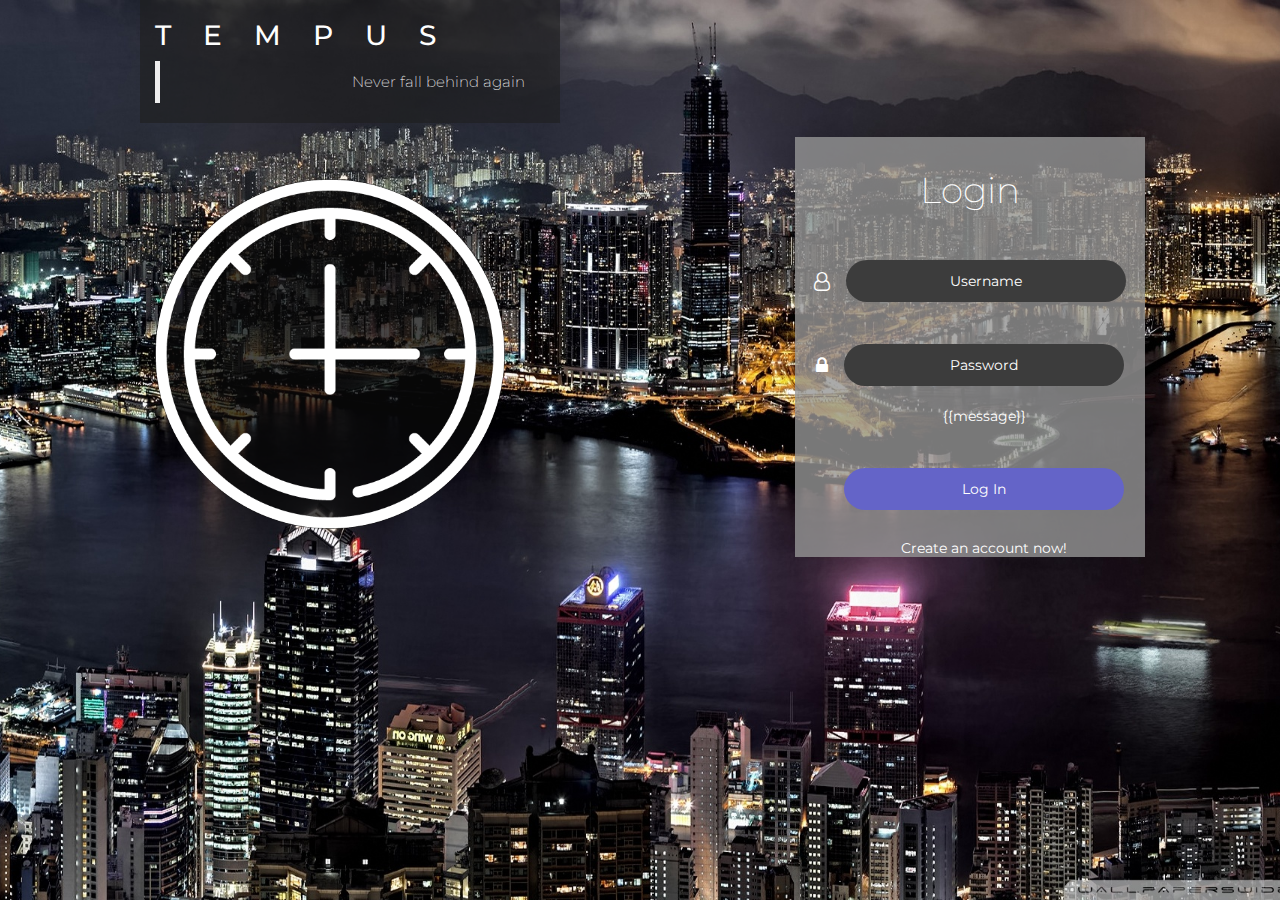
<file: app/templates/index.html>
<!DOCTYPE html>
<html lang="en">

<head>
    <meta charset="utf-8">
    <meta http-equiv="X-UA-Compatible" content="IE=edge">
    <meta name="viewport" content="width=device-width, initial-scale=1">

    <title>Tempus</title>
    <link href="https://maxcdn.bootstrapcdn.com/bootstrap/3.3.7/css/bootstrap.min.css" rel="stylesheet" integrity="sha384-BVYiiSIFeK1dGmJRAkycuHAHRg32OmUcww7on3RYdg4Va+PmSTsz/K68vbdEjh4u" crossorigin="anonymous">
    <link rel="stylesheet" href="../static/styles.css">
    <link href="https://fonts.googleapis.com/css?family=Montserrat:100,200,300,400,800" rel="stylesheet">
    <link href="https://maxcdn.bootstrapcdn.com/font-awesome/4.7.0/css/font-awesome.min.css" rel="stylesheet" integrity="sha384wvfXpqpZZVQGK6TAh5PVlGOfQNHSoD2xbE+QkPxCAFlNEevoEH3Sl0sibVcOQVnN" crossorigin="anonymous">
</head>

<body>

    <div class="container-fluid">
        <div class="row">
            <div class="col-md-12" style="left: 10em; text-align: left; background-color: rgba(30,30,30,.6); width: 30em; height: auto">
                <h1 style="color: white; font-size: 2em; font-weight: 500">
                    T&nbsp;&nbsp;&nbsp;&nbsp;E&nbsp;&nbsp;&nbsp;&nbsp;M&nbsp;&nbsp;&nbsp;&nbsp;P&nbsp;&nbsp;&nbsp;&nbsp;U&nbsp;&nbsp;&nbsp;&nbsp;S
                </h1>
                <blockquote style="color: white; font-size: 1.1em; font-weight: 200; position: relative; text-align: right">Never fall behind again</blockquote>
            </div>
        </div>

        <div class="row" style="position: relative; top: 4em">
            <div class="col-md-6" style="left: 10em">
                <div>
                    <img class="clock" src="../static/backgroundclock.png">
                </div>
            </div>
            <div class="col-md-6" style="bottom: 3em; left: 10em; text-align: center">
                <div style="padding: 1em; background-color:rgba(150,150,150,0.8); height: 30em; width: 25em">
                    <h1 style="color: white; text-align: center; font-weight: 200">Login</h1>
                    <br>
                    <br>
                    <form action="/login" method="POST" style="text-align: center ">
                        <div>
                            <i class="fa fa-user-o fa-lg " aria-hidden="true " style="color: white; padding-right: .6em;"></i>
                            <input type="text" name="username" placeholder="Username" onfocus="this.placeholder = ''" onblur="this.placeholder = 'Username'" style="color: white">
                        </div>
                        <div style="margin-top: 3em; ">
                            <i class="fa fa-lock fa-lg " aria-hidden="true " style="color: white; padding-right: .6em;"></i>
                            <input type="password" name="password" placeholder="Password" style="color: white" onfocus="this.placeholder = ''" onblur="this.placeholder = 'Password'">
                        </div>
                        <div style="color: white; text-align: center; position: relative; left: 1em"><br>{{message}}</div>
                        <div>
                            <button type="submit" style="background-color: rgba(100,100,200,1); margin-top: 3em; margin-left: 2em; color: white">Log In</button>
                        </div>
                    </form>
                    <form action="/register" id="form">
                        <a style="position: relative; left: 1em; top: 2em; color: white; cursor: pointer" onclick="form.submit()">Create an account now!</a>
                    </form>
                </div>
            </div>
        </div>
    </div>
</body>

</html>
</file>
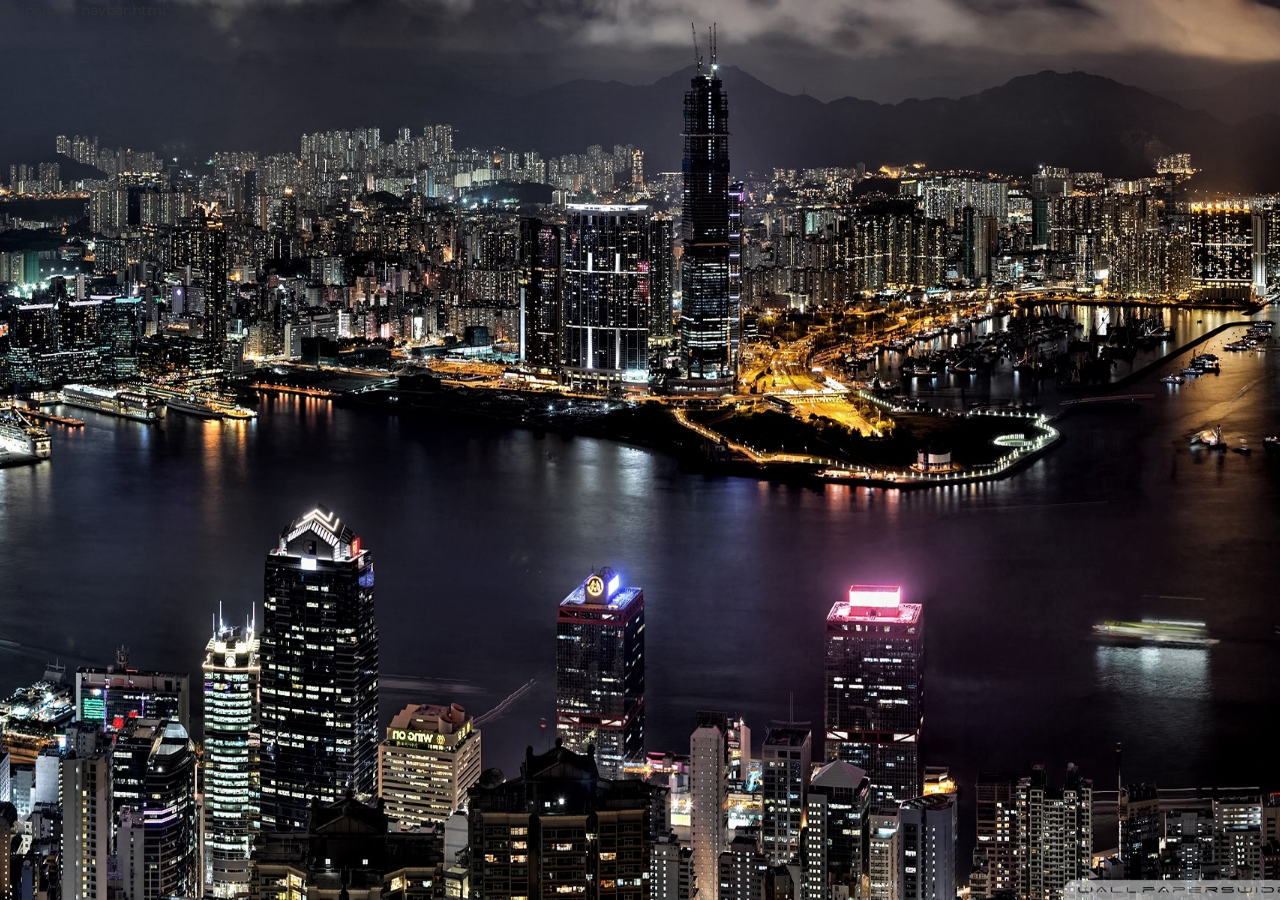
<file: app/templates/calendar.html>
<!DOCTYPE html>
<html lang="en">
    <head>
        <meta charset="utf-8">
        <meta http-equiv="X-UA-Compatible" content="IE=edge">
        <meta name="viewport" content="width=device-width, initial-scale=1">
        <title>Tempus</title>
        <link href="https://maxcdn.bootstrapcdn.com/bootstrap/3.3.7/css/bootstrap.min.css" rel="stylesheet" integrity="sha384-BVYiiSIFeK1dGmJRAkycuHAHRg32OmUcww7on3RYdg4Va+PmSTsz/K68vbdEjh4u" crossorigin="anonymous">
        <link rel="stylesheet" href="../static/styles.css">
        <link href="https://fonts.googleapis.com/css?family=Montserrat:100,200,300,400,800" rel="stylesheet">
        <link href="https://maxcdn.bootstrapcdn.com/font-awesome/4.7.0/css/font-awesome.min.css" rel="stylesheet" integrity="sha384wvfXpqpZZVQGK6TAh5PVlGOfQNHSoD2xbE+QkPxCAFlNEevoEH3Sl0sibVcOQVnN" crossorigin="anonymous">
    </head>
    <body>
        {% include "navbar.html" %}
        <div class="container-fluid">
            
        </div>
    </body>
</html>
</file>
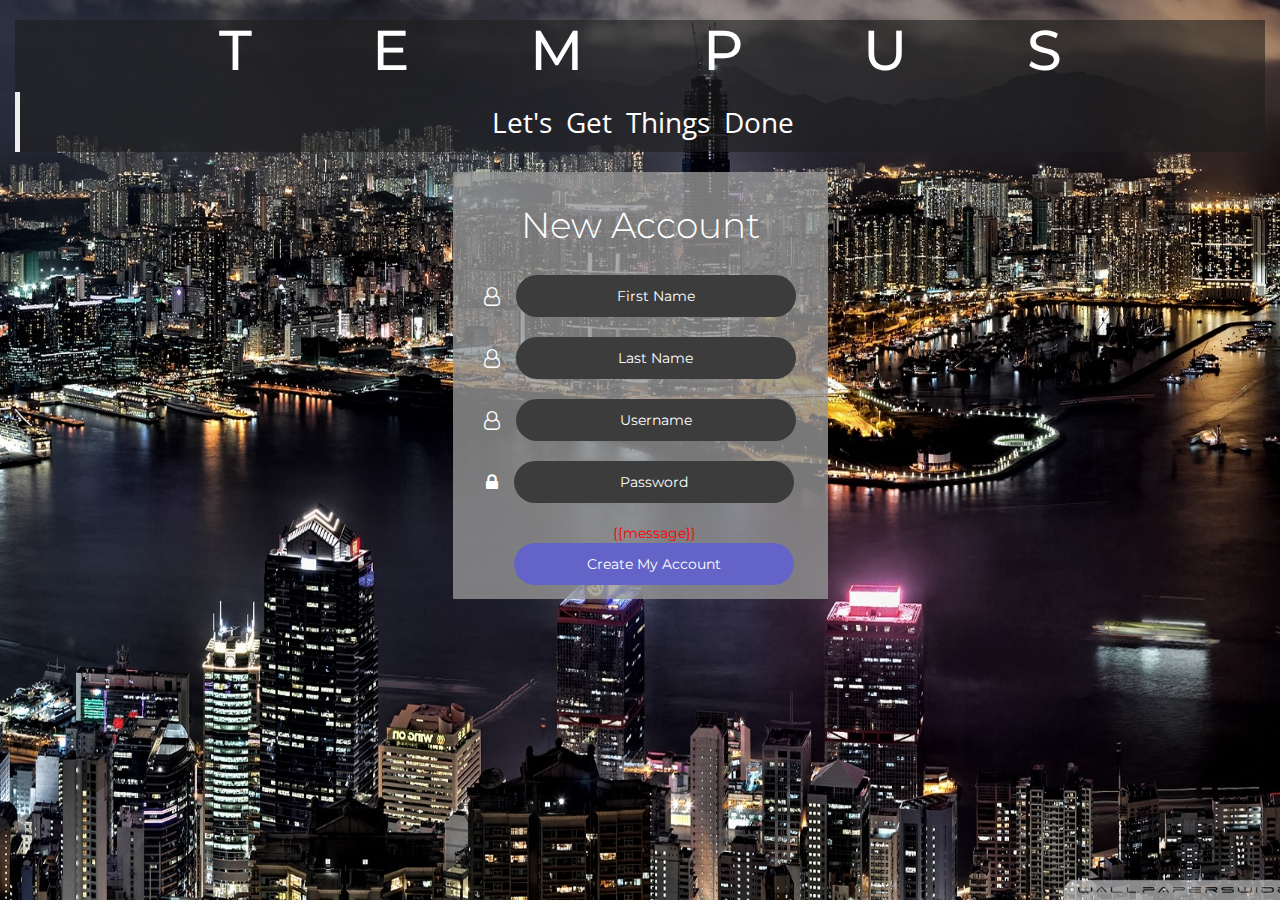
<file: app/templates/register.html>
<!DOCTYPE html>
<html lang="en">
    <head>
        <meta charset="utf-8">
        <meta http-equiv="X-UA-Compatible" content="IE=edge">
        <meta name="viewport" content="width=device-width, initial-scale=1">
        <title>Register</title>
        <link href="https://maxcdn.bootstrapcdn.com/bootstrap/3.3.7/css/bootstrap.min.css" rel="stylesheet" integrity="sha384-BVYiiSIFeK1dGmJRAkycuHAHRg32OmUcww7on3RYdg4Va+PmSTsz/K68vbdEjh4u" crossorigin="anonymous">
        <link rel="stylesheet" href="../static/styles.css">
        <link href='https://fonts.googleapis.com/css?family=Open+Sans:300' rel='stylesheet' type='text/css'>
        <link href="https://fonts.googleapis.com/css?family=Montserrat:100,200,300,400,800" rel="stylesheet">
        <link href="https://maxcdn.bootstrapcdn.com/font-awesome/4.7.0/css/font-awesome.min.css" rel="stylesheet" integrity="sha384wvfXpqpZZVQGK6TAh5PVlGOfQNHSoD2xbE+QkPxCAFlNEevoEH3Sl0sibVcOQVnN" crossorigin="anonymous">
    </head>
    <body>
        
        <div class="container-fluid">
            <div style="background-color: rgba(30,30,30,.6); text-align: center">
                <h1 style="color: white; font-size: 4em; font-weight: 500">
                T&nbsp;&nbsp;&nbsp;&nbsp;&nbsp;&nbsp;&nbsp;&nbsp;E&nbsp;&nbsp;&nbsp;&nbsp;&nbsp;&nbsp;&nbsp;&nbsp;M&nbsp;&nbsp;&nbsp;&nbsp;&nbsp;&nbsp;&nbsp;&nbsp;P&nbsp;&nbsp;&nbsp;&nbsp;&nbsp;&nbsp;&nbsp;&nbsp;U&nbsp;&nbsp;&nbsp;&nbsp;&nbsp;&nbsp;&nbsp;&nbsp;S
                </h1>
            <blockquote style="color: white; font-family: 'Open Sans', sans-serif; font-size: 2em; text-align: center">Let's&nbsp;&nbsp;Get&nbsp;&nbsp;Things&nbsp;&nbsp;Done</blockquote>
            
        </div>
        <div style="padding: 1em; background-color:rgba(150,150,150,0.8); margin-left: 35%; margin-right: 35%;">
            <h1 style="color: white; text-align: center; font-family: 'Montserrat', sans-serif; font-weight: 300">New Account</h1>
            <br>
            <form action="/newaccount" method="POST" style="text-align: center">
                <div>
                    <i class="fa fa-user-o fa-lg " aria-hidden="true " style="color: white; padding-right: .6em;"></i>
                    <input type="text" name="firstName" placeholder="First Name" onfocus="this.placeholder = ''" onblur="this.placeholder = 'First Name'" style="color: white">
                </div>
                <br>
                <div>
                    <i class="fa fa-user-o fa-lg " aria-hidden="true " style="color: white; padding-right: .6em;"></i>
                    <input type="text" name="lastName" placeholder="Last Name" onfocus="this.placeholder = ''" onblur="this.placeholder = 'Last Name'" style="color: white">
                </div>
                <br>
                <div>
                    <i class="fa fa-user-o fa-lg " aria-hidden="true " style="color: white; padding-right: .6em;"></i>
                    <input type="text" name="username" placeholder="Username" onfocus="this.placeholder = ''" onblur="this.placeholder = 'Username'" style="color: white">
                </div>
                <br>
                <div>
                    <i class="fa fa-lock fa-lg " aria-hidden="true " style="color: white; padding-right: .6em;"></i>
                    <input type="password" name="password" placeholder="Password" style="color: white" onfocus="this.placeholder = ''" onblur="this.placeholder = 'Password'">
                </div>
                <br>
                <div style="color: red; text-align: center; position: relative; left: 1em">{{message}}</div>
                <div>
                    <button type="submit" style="background-color: rgba(100,100,200,1); margin-left: 2em; color: white">Create My Account</button>
                </div>
            </form>
        </div>
    </div>
    
    
</div>
</div>
</body>
</html>
</file>
<file: app/static/styles.css>
body {
    background: url("sky.jpg") no-repeat center center fixed;
    background-size: cover;
    font-family: 'Montserrat', sans-serif;
}

input {
    border-radius: 5em;
    width: 20em;
    text-align: center;
    height: 3em;
    border: none;
    background-color: rgba(60, 60, 60, 1);
}

button {
    border-radius: 5em;
    width: 20em;
    text-align: center;
    height: 3em;
    border: none;
    background-color: rgba(60, 60, 60, 1);
}

::-webkit-input-placeholder {
    color: white;
}

.clock {
    height: 25em;
    width: 25em;
    border-radius: 100%;
    padding: 0em;
    background-color: rgba(10, 10, 10, .75);
}
</file>
